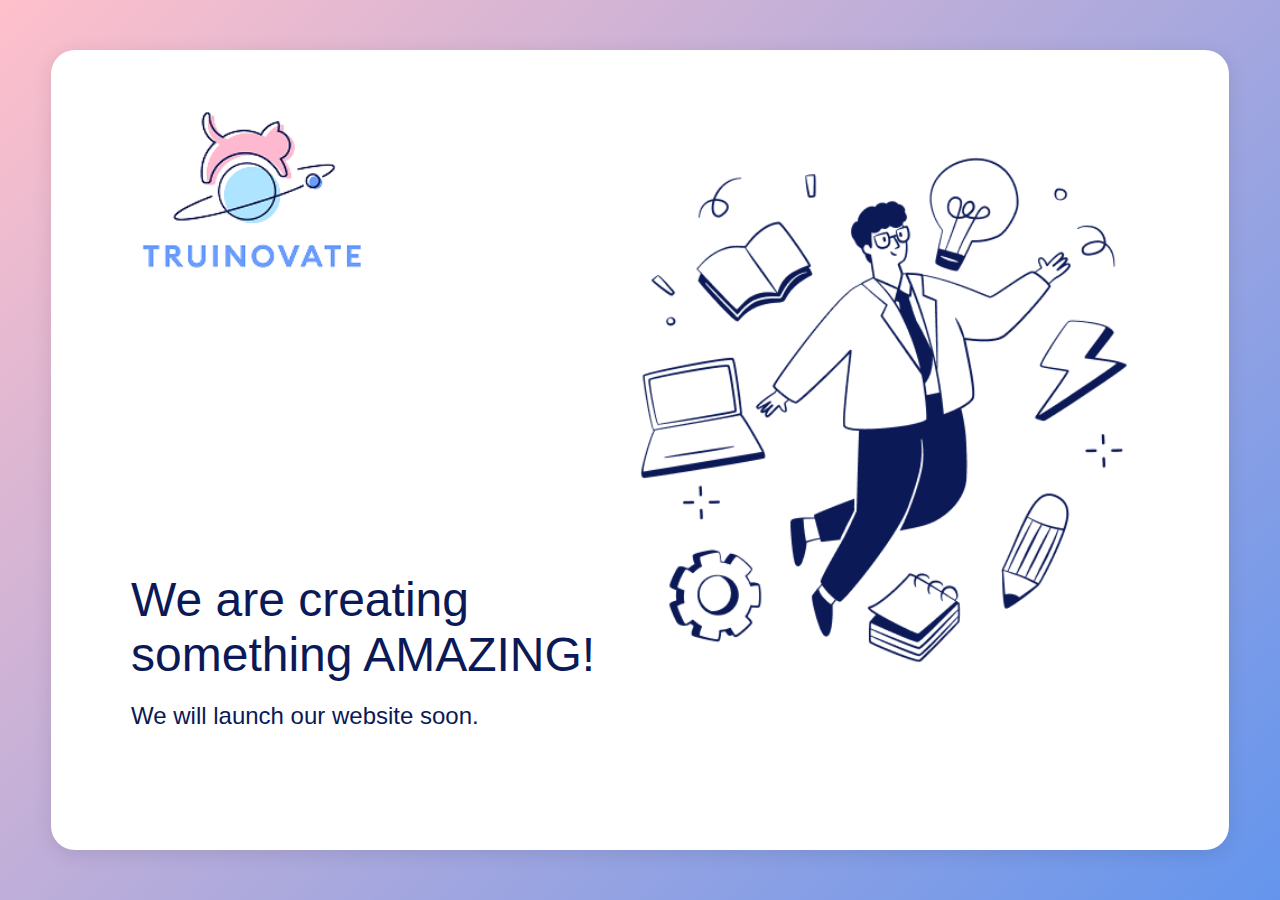
<file: index.html>
<!DOCTYPE html>
<html lang="en">
  <head>
    <meta charset="UTF-8" />
    <meta name="viewport" content="width=device-width, initial-scale=1.0" />
    <title>Truinovate</title>
    <script type="module" crossorigin src="/assets/index-B2aQd4hs.js"></script>
  </head>
  <body>
    <div id="root"></div>
  </body>
</html>
</file>
